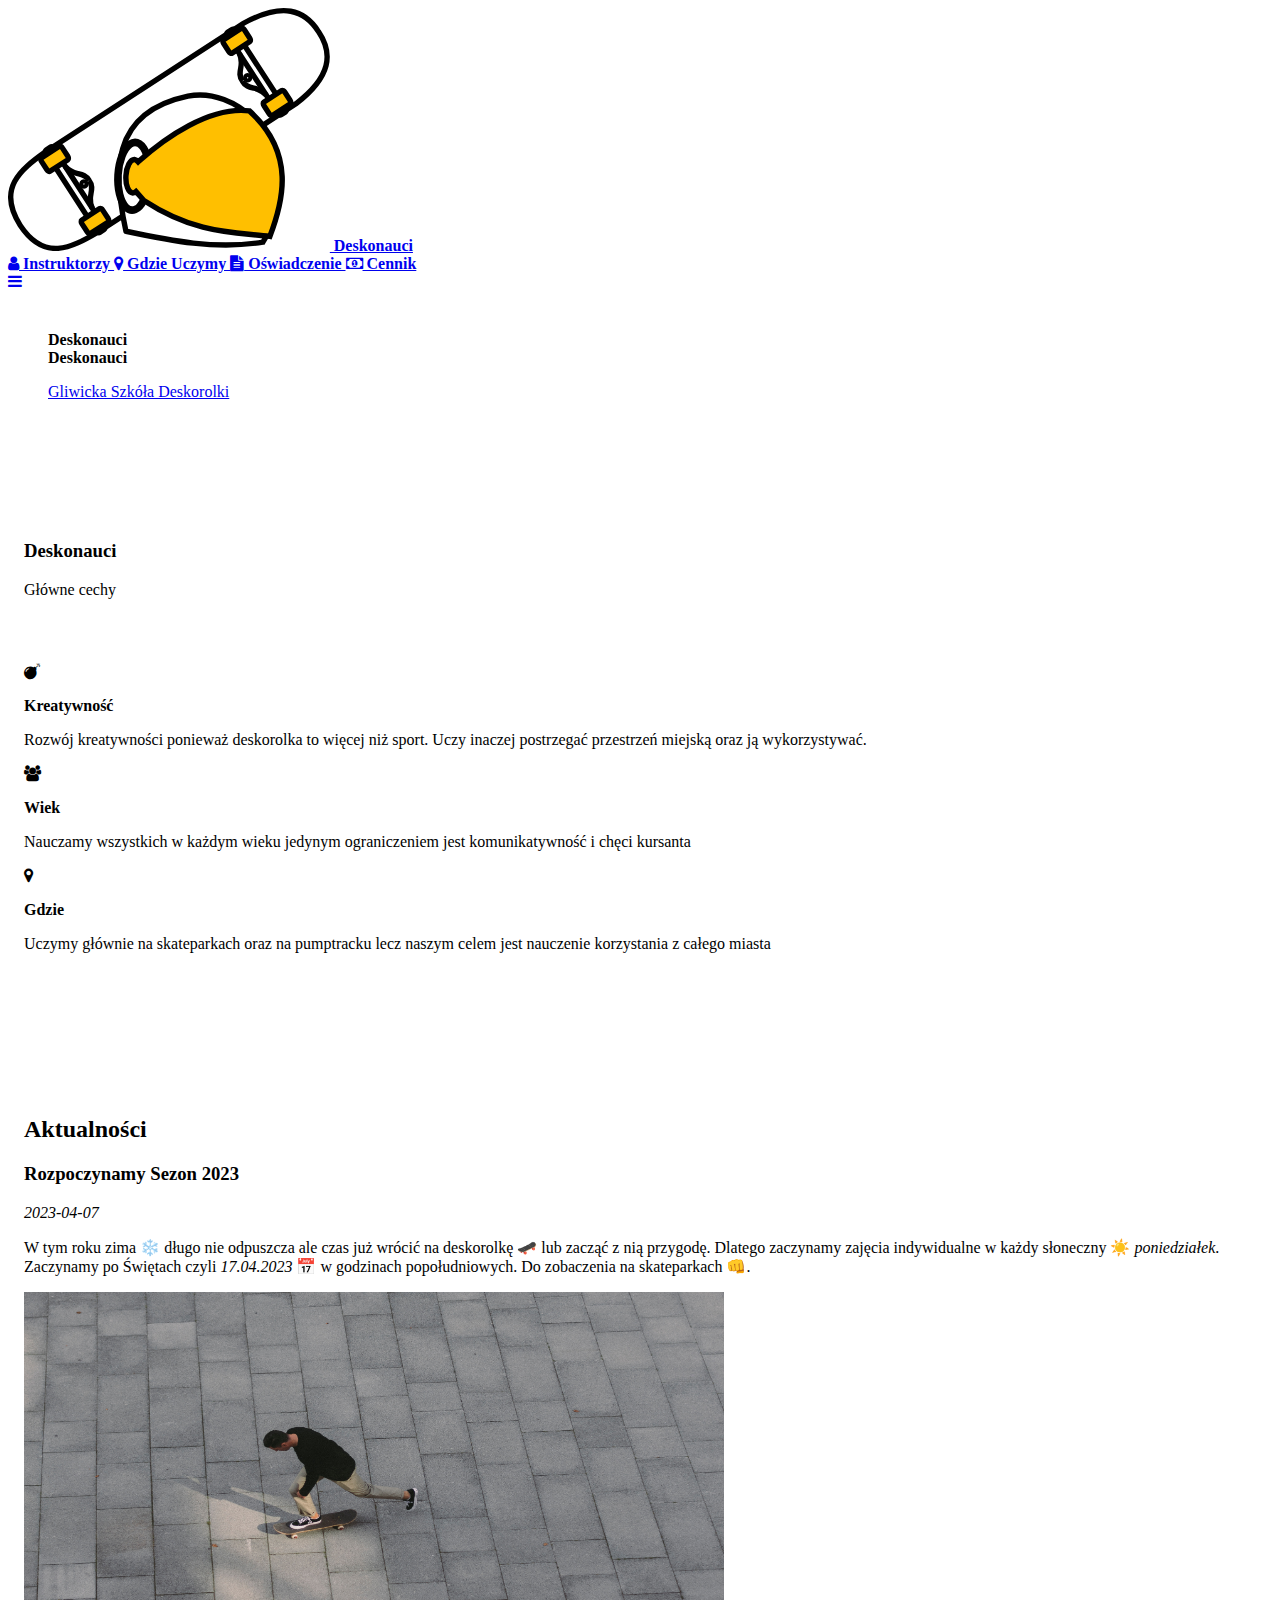
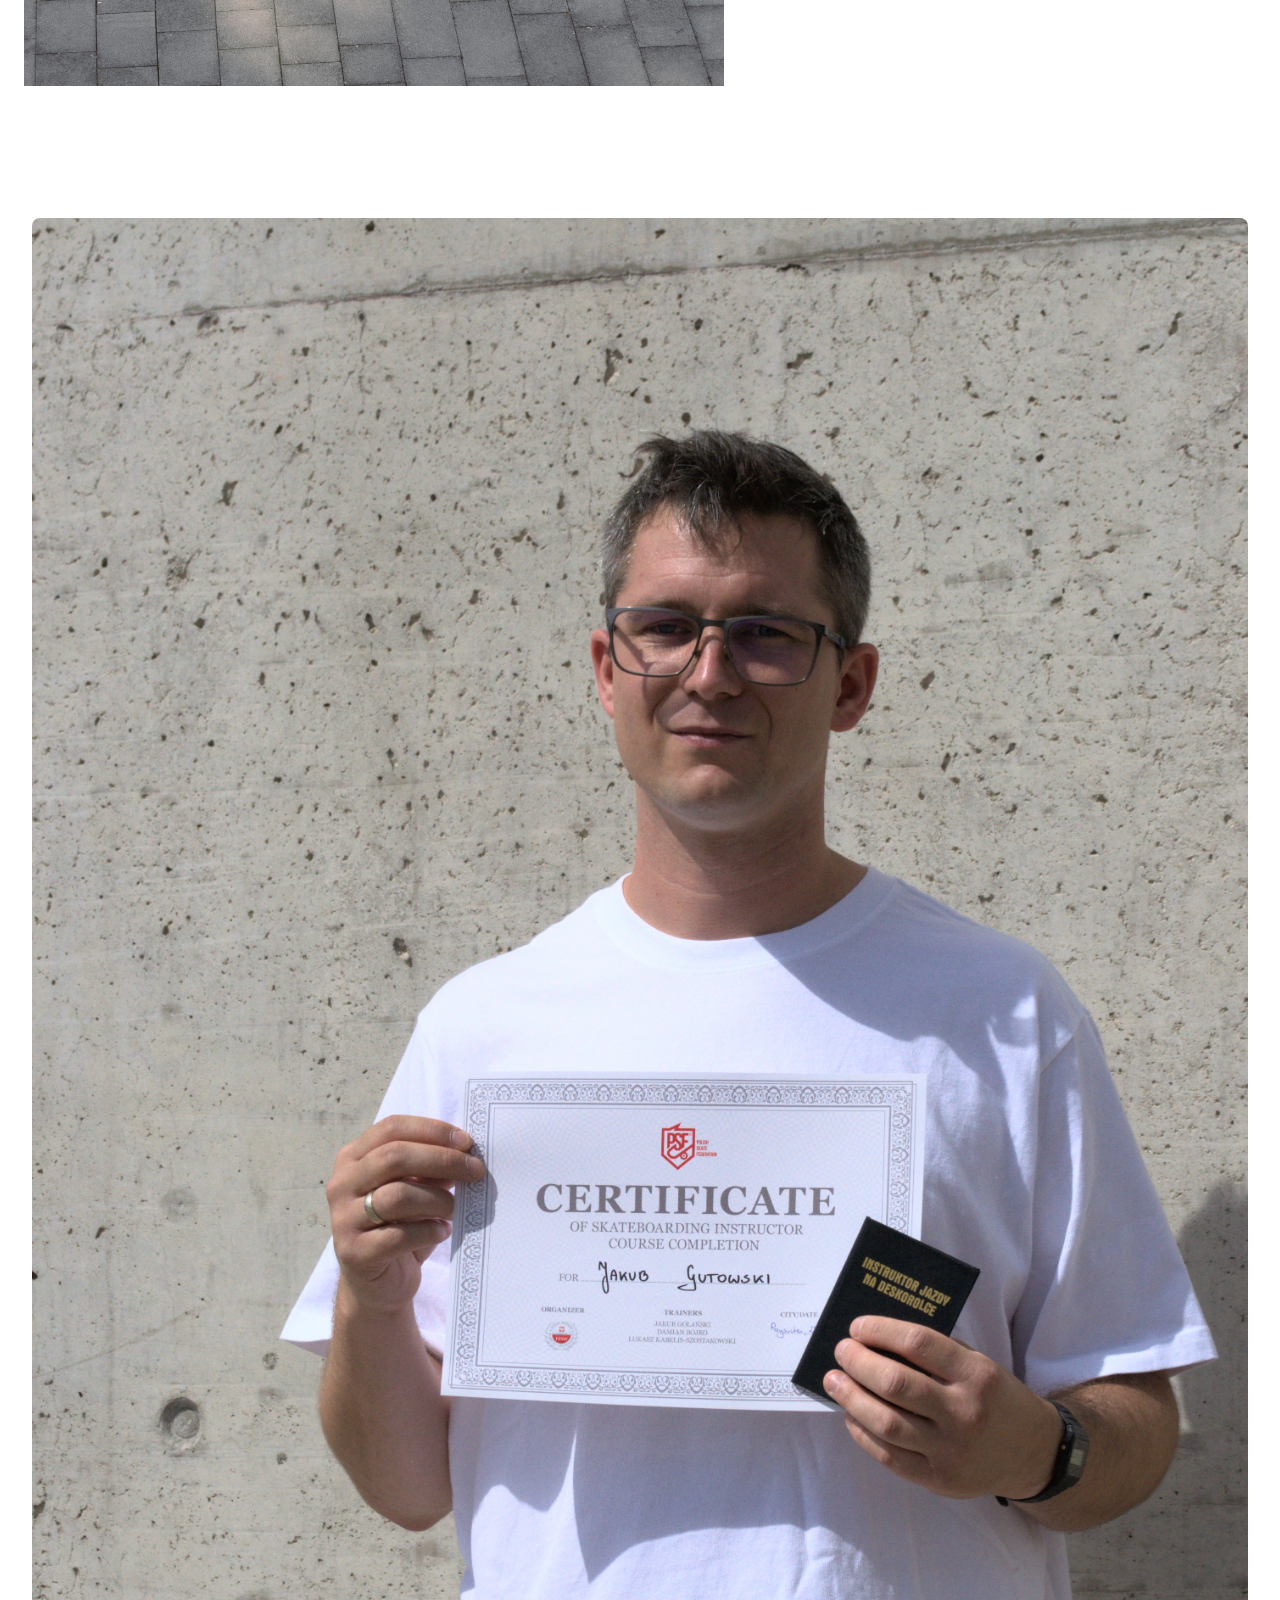
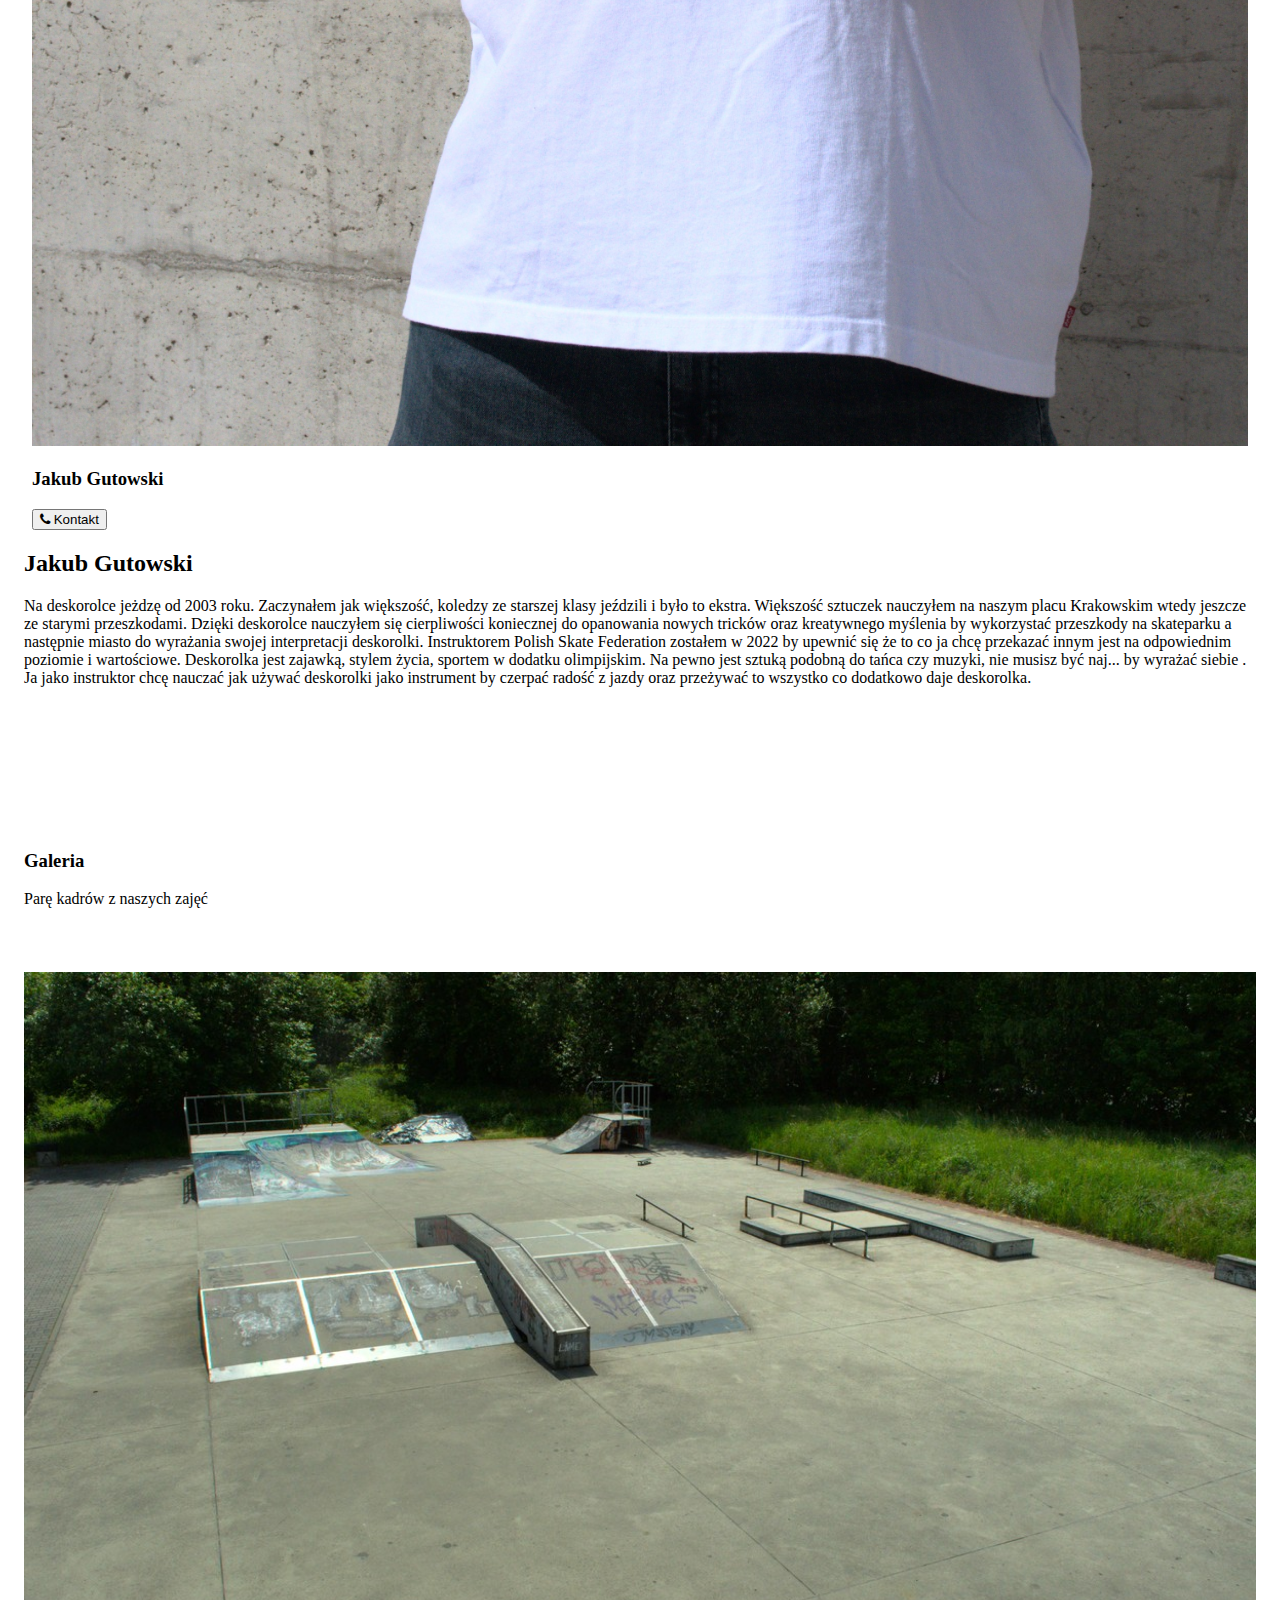
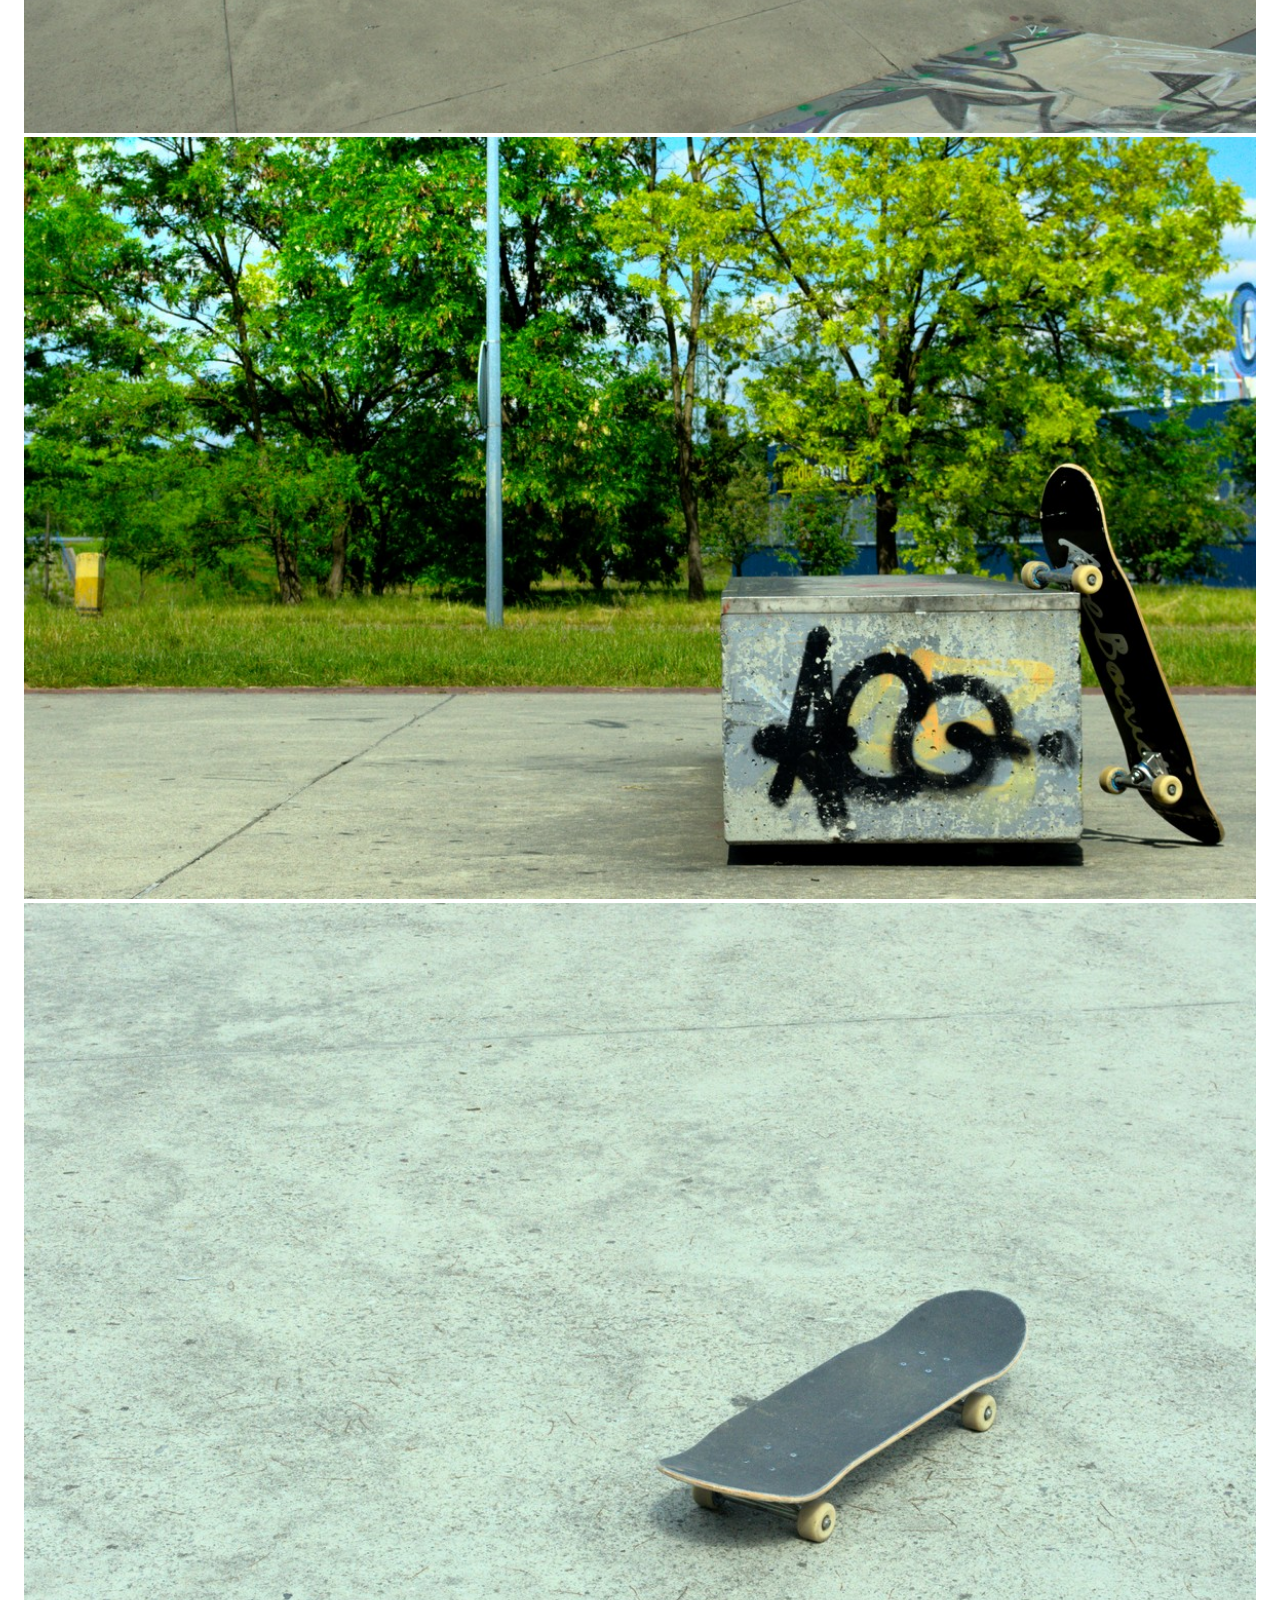
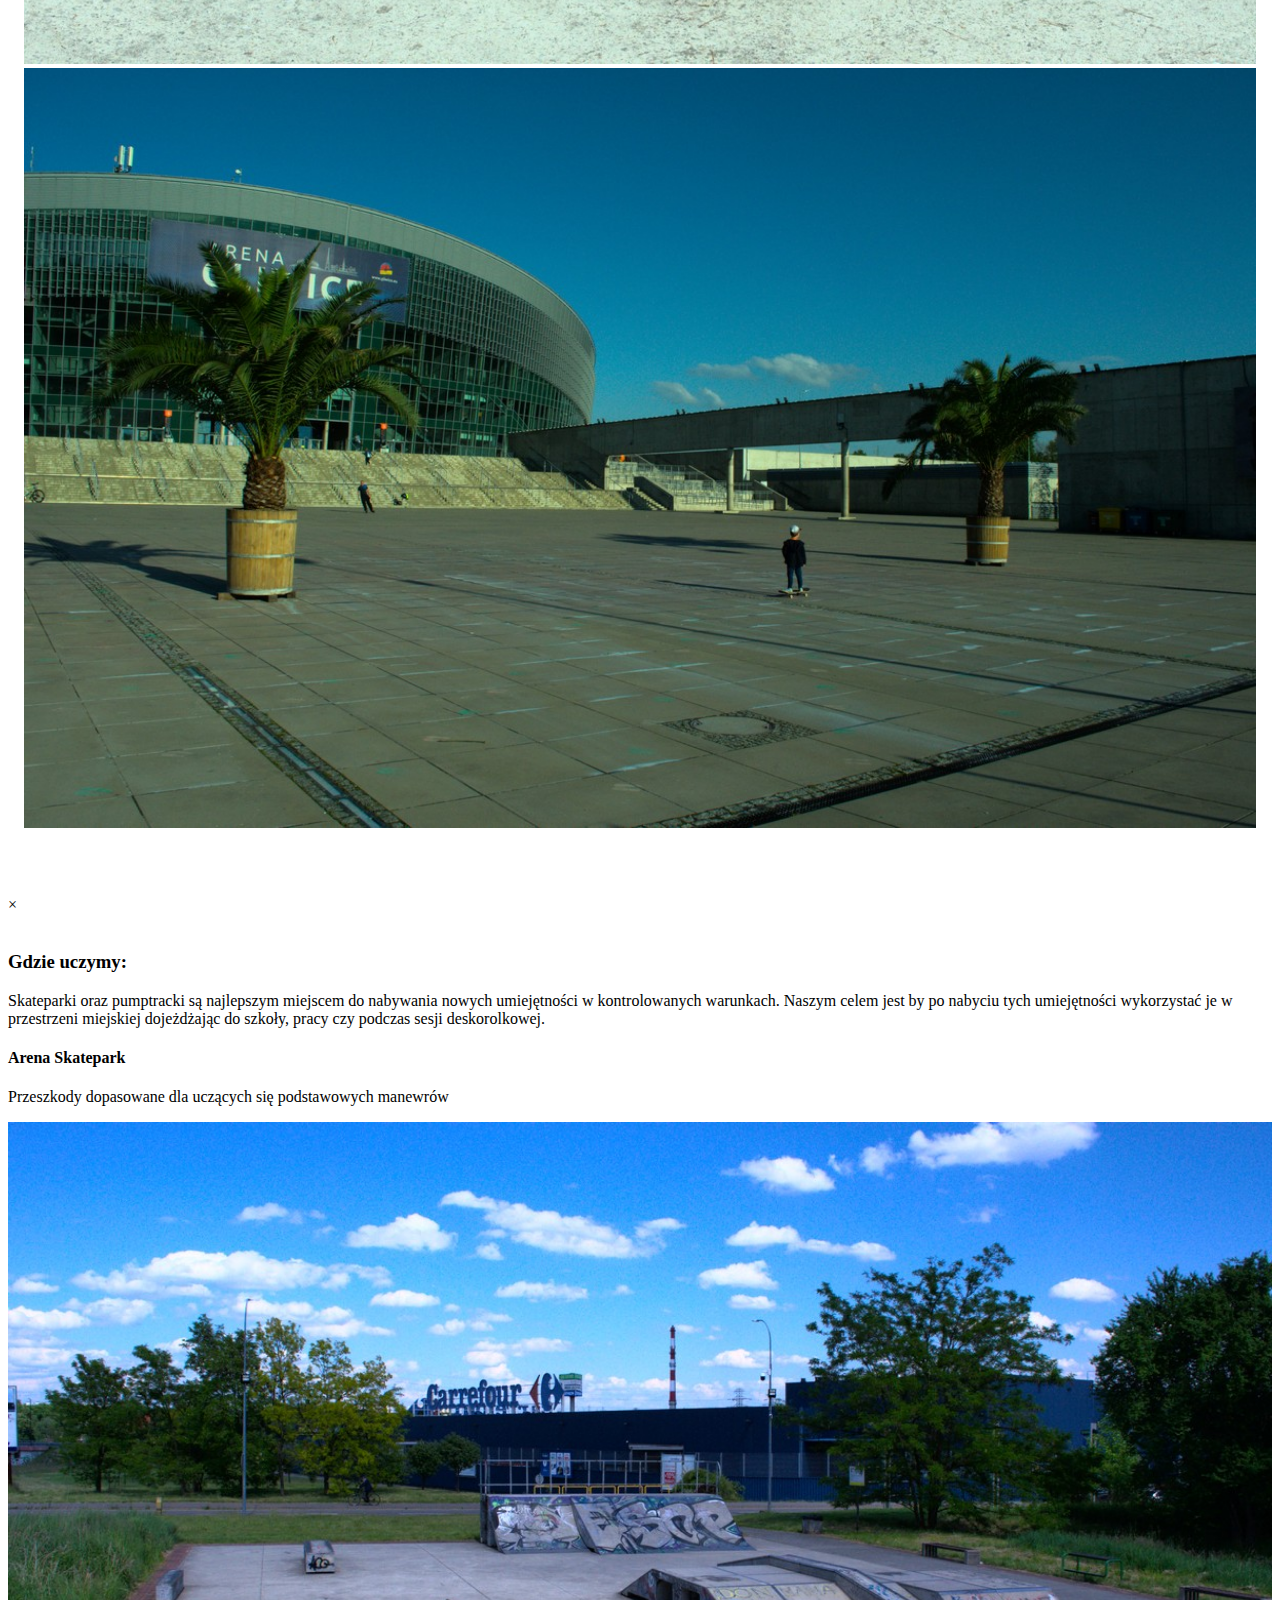
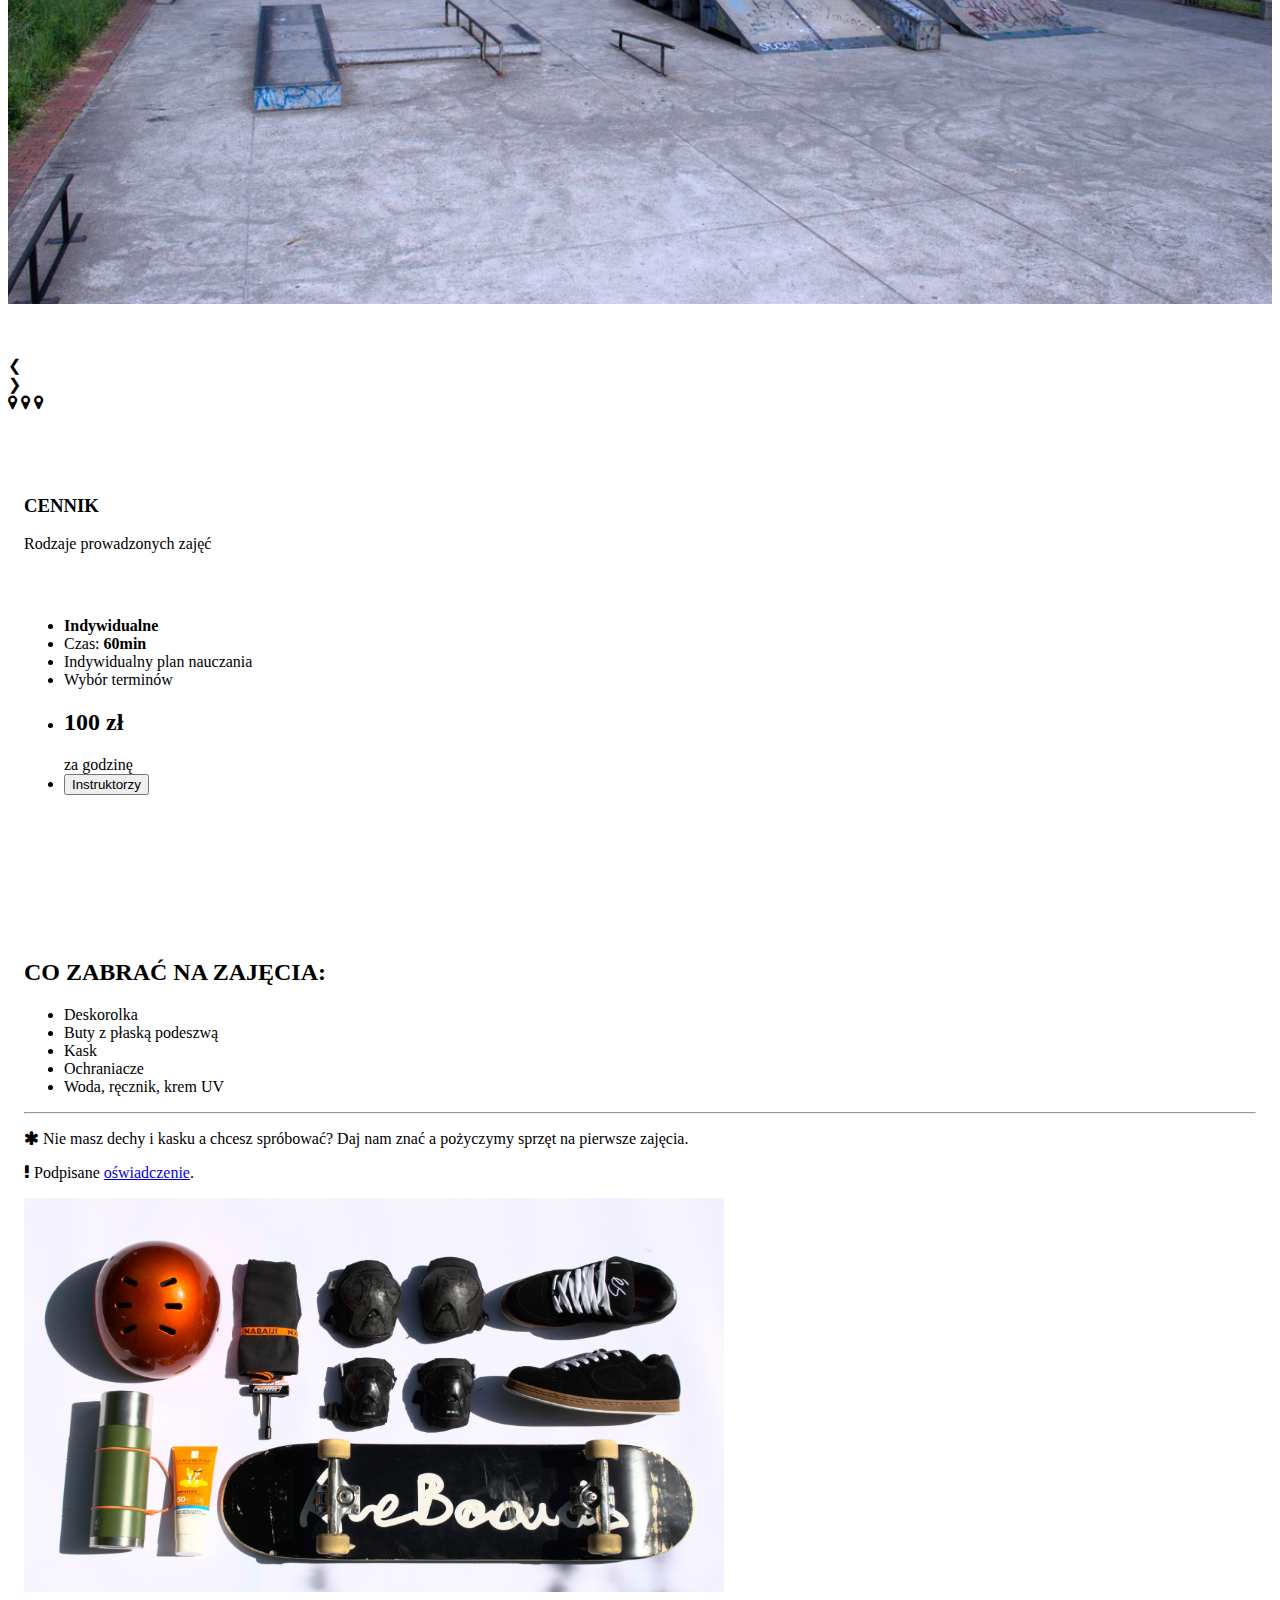
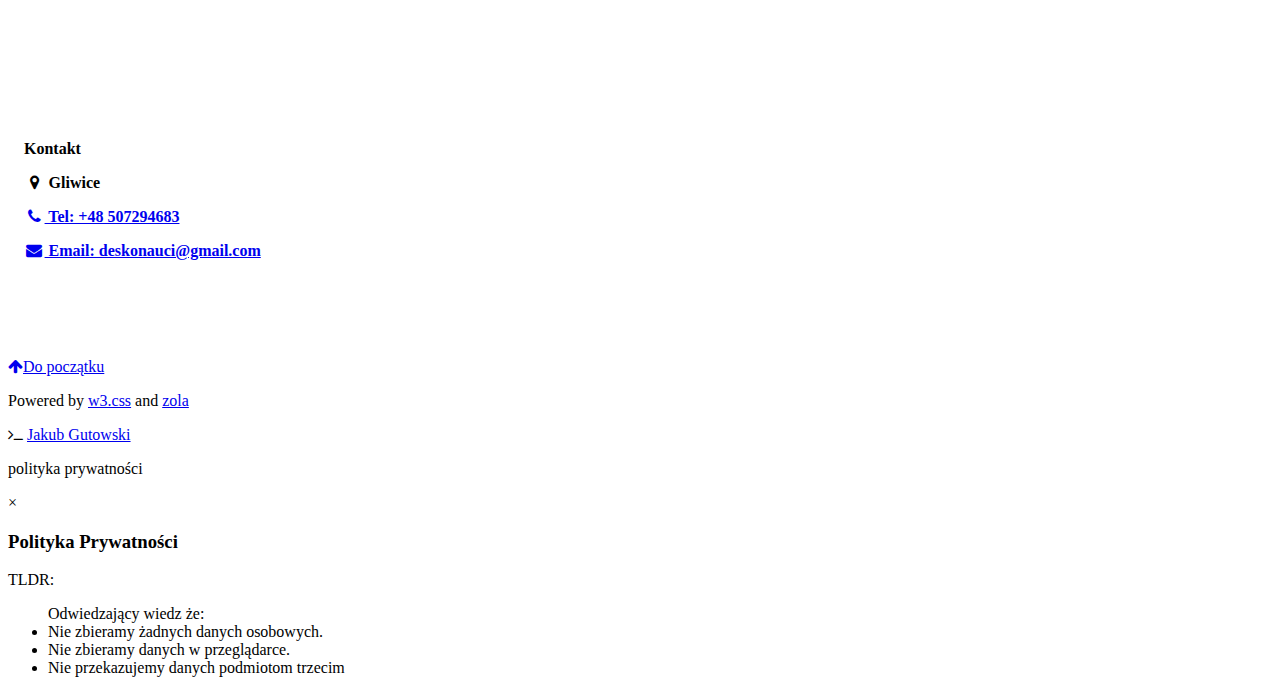
<file: index.html>
<!DOCTYPE html>
<html>
<head>
<title></title>
<meta charset="UTF-8">
<meta name="viewport" content="width=device-width, initial-scale=1">
<link rel="stylesheet" href="https://www.deskonauci.pl/main.css">
<link rel="stylesheet" href="https://cdnjs.cloudflare.com/ajax/libs/font-awesome/4.7.0/css/font-awesome.min.css">
</head>
<body>

<!-- Navbar (sit on top) -->
<div class="w3-top">
  <div class="w3-bar my-secondary-1 w3-card" id="myNavbar">
  <a href="#home" class="w3-bar-item w3-button w3-wide my-text-primary-2 my-hover-primary-2"  style="font-size: 1em; font-weight:900">
    
<svg
   xmlns:dc="http://purl.org/dc/elements/1.1/"
   xmlns:cc="http://creativecommons.org/ns#"
   xmlns:rdf="http://www.w3.org/1999/02/22-rdf-syntax-ns#"
   xmlns:svg="http://www.w3.org/2000/svg"
   xmlns="http://www.w3.org/2000/svg"
   xmlns:sodipodi="http://sodipodi.sourceforge.net/DTD/sodipodi-0.dtd"
   xmlns:inkscape="http://www.inkscape.org/namespaces/inkscape"
   id="svg937"
   version="1.1"
   viewBox="0 0 85.148977 64.322317"
   height="64.322319mm"
   width="85.148979mm"
   sodipodi:docname="bez_tla.svg"
   inkscape:version="0.92.5 (2060ec1f9f, 2020-04-08)">
  <sodipodi:namedview
     pagecolor="#ffffff"
     bordercolor="#666666"
     borderopacity="1"
     objecttolerance="10"
     gridtolerance="10"
     guidetolerance="10"
     inkscape:pageopacity="0"
     inkscape:pageshadow="2"
     inkscape:window-width="1366"
     inkscape:window-height="695"
     id="namedview886"
     showgrid="false"
     inkscape:zoom="0.89625776"
     inkscape:cx="99.599364"
     inkscape:cy="194.30593"
     inkscape:window-x="0"
     inkscape:window-y="0"
     inkscape:window-maximized="1"
     inkscape:current-layer="svg937"
     fit-margin-top="0"
     fit-margin-left="0"
     fit-margin-right="0"
     fit-margin-bottom="0" />
  <defs
     id="defs931" />
  <metadata
     id="metadata934">
    <rdf:RDF>
      <cc:Work
         rdf:about="">
        <dc:format>image/svg+xml</dc:format>
        <dc:type
           rdf:resource="http://purl.org/dc/dcmitype/StillImage" />
        <dc:title></dc:title>
      </cc:Work>
    </rdf:RDF>
  </metadata>
  <path
     style="fill:#ffffff;stroke:#000000;stroke-width:1.41524446;stroke-linecap:butt;stroke-linejoin:miter;stroke-miterlimit:4;stroke-dasharray:none;stroke-opacity:1"
     d="M 76.154793,25.362819 C 85.569719,18.15649 86.019762,12.027111 82.18594,6.3019438 78.521301,0.46702878 72.740961,-1.6210974 62.322222,4.0376978 L 9.945103,38.034081 C 3.2342564,42.802829 -2.9432492,47.777236 3.2321924,57.515385 9.606444,67.124588 16.66722,63.511874 23.757683,59.328391 Z"
     id="path934-5"
     inkscape:connector-curvature="0" />
  <circle
     style="fill:none;fill-opacity:1;stroke:#000000;stroke-width:1.41524446;stroke-miterlimit:4;stroke-dasharray:none;stroke-opacity:1"
     id="path982-3"
     cx="-43.16143"
     cy="-49.998901"
     transform="rotate(147.03049)"
     r="0.5295524" />
  <rect
     style="fill:none;fill-opacity:1;stroke:#000000;stroke-width:1.41524446;stroke-miterlimit:4;stroke-dasharray:none;stroke-opacity:1"
     id="rect984-3-5"
     width="2.307339"
     height="26.023712"
     x="-47.100407"
     y="37.000168"
     rx="0.45390385"
     transform="matrix(-0.8389603,0.54419263,0.54419263,0.8389603,0,0)" />
  <path
     id="path986-5-6"
     style="fill:none;stroke:#000000;stroke-width:1.41524446;stroke-linecap:butt;stroke-linejoin:miter;stroke-miterlimit:4;stroke-dasharray:none;stroke-opacity:1"
     d="m 61.236968,12.095558 c 0.577815,1.290316 0.581381,2.520781 0.344313,3.755202 -0.227116,1.182619 -0.478289,2.341682 0.453657,3.522103 m 6.319652,3.695669 c -0.668159,-0.746889 -1.426489,-1.218058 -2.247308,-1.531255 -0.337181,-0.128664 -0.684889,-0.230657 -1.041231,-0.314174 -1.172458,-0.274779 -2.333218,-0.51799 -3.031113,-1.850228"
     inkscape:connector-curvature="0" />
  <g
     id="g2681"
     transform="matrix(1.221184,0,0,1.221184,139.04439,-285.29581)">
    <g
       id="g2697">
      <circle
         transform="matrix(0.83896031,-0.54419262,-0.54419262,-0.83896031,0,0)"
         r="0.43363848"
         cy="-174.98087"
         cx="-229.60886"
         id="path982-6-2"
         style="fill:none;fill-opacity:1;stroke:#000000;stroke-width:1.15891171;stroke-miterlimit:4;stroke-dasharray:none;stroke-opacity:1" />
      <rect
         style="fill:none;fill-opacity:1;stroke:#000000;stroke-width:1.15891171;stroke-miterlimit:4;stroke-dasharray:none;stroke-opacity:1"
         id="rect984-3-1-9"
         width="1.8894278"
         height="21.31023"
         x="-232.83438"
         y="164.33649"
         rx="0.37169161"
         transform="rotate(-32.969508)" />
      <path
         id="path986-5-8-1"
         style="fill:none;stroke:#000000;stroke-width:1.15891171;stroke-linecap:butt;stroke-linejoin:miter;stroke-miterlimit:4;stroke-dasharray:none;stroke-opacity:1"
         d="m -101.43876,267.9968 c 0.7719,0.86284 1.69075,1.27631 2.69292,1.51117 0.96009,0.22501 1.91062,0.42418 2.48211,1.51512 m 0.65344,5.95922 c -0.33539,-0.74896 -0.43451,-1.47329 -0.39466,-2.19161 0.0164,-0.29506 0.0562,-0.58912 0.11271,-0.88344 0.18598,-0.96842 0.39166,-1.91755 -0.37149,-2.88417"
         inkscape:connector-curvature="0" />
    </g>
  </g>
  <g
     id="g1320-2"
     style="fill:#ffbf00;fill-opacity:1"
     transform="matrix(0.14152444,0,0,0.14152444,122.1376,133.67212)">
    <rect
       transform="rotate(147.03049)"
       ry="6"
       rx="3.207"
       y="963.19971"
       x="-138.54059"
       height="29.666916"
       width="46.504898"
       id="rect1024-70"
       style="fill:#ffbf00;fill-opacity:1;stroke:#000000;stroke-width:10;stroke-miterlimit:4;stroke-dasharray:none;stroke-opacity:1" />
    <rect
       transform="matrix(-0.83896028,0.54419265,0.54419265,0.83896028,0,0)"
       ry="6"
       rx="3.207"
       y="-854.15381"
       x="-138.54062"
       height="29.666916"
       width="46.504898"
       id="rect1024-1-93"
       style="fill:#ffbf00;fill-opacity:1;stroke:#000000;stroke-width:10;stroke-miterlimit:4;stroke-dasharray:none;stroke-opacity:1" />
    <rect
       transform="matrix(0.83896028,-0.54419265,-0.54419265,-0.83896028,0,0)"
       ry="6"
       rx="3.207"
       y="963.19977"
       x="-313.59897"
       height="29.666916"
       width="46.504898"
       id="rect1024-7-6"
       style="fill:#ffbf00;fill-opacity:1;stroke:#000000;stroke-width:10;stroke-miterlimit:4;stroke-dasharray:none;stroke-opacity:1" />
    <rect
       transform="rotate(-32.96951)"
       ry="6"
       rx="3.207"
       y="-854.15381"
       x="-313.59897"
       height="29.666916"
       width="46.504898"
       id="rect1024-1-9-0"
       style="fill:#ffbf00;fill-opacity:1;stroke:#000000;stroke-width:10;stroke-miterlimit:4;stroke-dasharray:none;stroke-opacity:1" />
  </g>
  <g
     id="g1227-6"
     transform="matrix(0.14353566,0,0,0.14353566,-12.38404,125.70439)">
    <path
       id="path861-2"
       d="m 303.7013,-464.22477 c -23.01949,-104.61211 -31.09271,-218.5183 114.20653,-248.96265 39.1353,-8.19998 92.82247,5.35156 135.01799,56.35741 40.02309,57.70489 34.80373,104.09654 28.35725,156.82751 -2.47762,20.26643 -25.09816,55.87385 -25.09816,55.87385 -88.05194,14.0519 -170.33099,-2.685 -252.48361,-20.09612"
       style="fill:#ffffff;stroke:#000000;stroke-width:9.97369671;stroke-linecap:round;stroke-linejoin:miter;stroke-miterlimit:4;stroke-dasharray:none;stroke-opacity:1"
       inkscape:connector-curvature="0" />
  </g>
  <path
     style="fill:#ffffff;fill-opacity:1;stroke:#000000;stroke-width:2.00421357;stroke-miterlimit:4;stroke-dasharray:none;stroke-opacity:1"
     id="path867-6-6"
     d="m 35.926295,50.821261 a 4.1411859,8.9811687 3.0818555 0 1 -4.690215,1.920945 4.1411859,8.9811687 3.0818555 0 1 -2.118845,-8.617148 4.1411859,8.9811687 3.0818555 0 1 3.168112,-8.111202 4.1411859,8.9811687 3.0818555 0 1 4.394704,2.790346"
     inkscape:connector-curvature="0" />
  <path
     style="fill:#ffbf00;fill-opacity:1;stroke:#000000;stroke-width:1.4353565;stroke-linecap:round;stroke-miterlimit:4;stroke-dasharray:none;stroke-opacity:1;paint-order:normal"
     d="m 61.666068,27.0858 c -8.783659,0.0098 -18.965037,6.18029 -27.222207,13.613905 -0.272043,-0.297456 -0.621045,-0.58585 -0.962903,-0.611959 -1.128643,-0.06069 -2.150395,1.874419 -2.282112,4.322148 -0.131717,2.447485 0.676279,4.480793 1.8048,4.541718 0.296894,0.01429 0.597611,-0.11186 0.881231,-0.369591 0.679588,0.7808 1.373575,1.559757 2.061053,2.337431 14.027008,9.183964 24.761936,8.368628 33.331973,9.523465 3.553645,-9.314654 6.928546,-22.032309 -5.410822,-33.223666 -0.722282,-0.09073 -1.456641,-0.134245 -2.201026,-0.133464 z"
     id="path867-1"
     inkscape:connector-curvature="0" />
  <circle
     style="fill:none;fill-opacity:1;stroke:none;stroke-width:1.17297292;stroke-linecap:round;stroke-miterlimit:4;stroke-dasharray:none;stroke-opacity:1;paint-order:normal"
     id="path1270-4-8"
     cx="-50.864338"
     cy="-16.116638"
     transform="rotate(-160.51333)"
     r="43.271538" />
</svg>

    Deskonauci</a>
    
    <!-- Right-sided navbar links -->
    <div class="w3-right w3-hide-small w3-display-bottom ">
      
      <a href=#team class="w3-bar-item w3-button w3-display-bottom my-text-primary-2 my-hover-primary-2" style="height: auto;font-weight:600"><i class="fa fa-user"></i> Instruktorzy  </a>
      
      <a href=#where class="w3-bar-item w3-button w3-display-bottom my-text-primary-2 my-hover-primary-2" style="height: auto;font-weight:600"><i class="fa fa-map-marker"></i> Gdzie Uczymy  </a>
      
      <a href=files&#x2F;Oswiadczenie-szkolka-deskorolkowa.pdf class="w3-bar-item w3-button w3-display-bottom my-text-primary-2 my-hover-primary-2" style="height: auto;font-weight:600"><i class="fa fa-file-text"></i> Oświadczenie  </a>
      
      <a href=#pricing class="w3-bar-item w3-button w3-display-bottom my-text-primary-2 my-hover-primary-2" style="height: auto;font-weight:600"><i class="fa fa-money"></i> Cennik  </a>
      
    </div>
    
    <!-- Hide right-floated links on small screens and replace them with a menu icon -->

    <a href="javascript:void(0)" class="w3-bar-item w3-button w3-right my-text-primary-2 w3-hide-large w3-hide-medium" onclick="w3_open()">
      <i class="fa fa-bars"></i>
    </a>
  </div>
</div>


<!-- Sidebar on small screens when clicking the menu icon -->
<nav class="w3-sidebar w3-bar-block my-pirmary-2 w3-card w3-animate-left w3-hide-medium w3-hide-large" style="display:none" id="mySidebar">
  <a href="javascript:void(0)" onclick="w3_close()" class="w3-bar-item w3-button w3-large w3-padding-16">Zwiń ×</a>
  
  <a href=#team onclick="w3_close()" class="w3-bar-item w3-button">Instruktorzy</a>
  
  <a href=#where onclick="w3_close()" class="w3-bar-item w3-button">Gdzie Uczymy</a>
  
  <a href=files&#x2F;Oswiadczenie-szkolka-deskorolkowa.pdf onclick="w3_close()" class="w3-bar-item w3-button">Oświadczenie</a>
  
  <a href=#pricing onclick="w3_close()" class="w3-bar-item w3-button">Cennik</a>
  
</nav>


<!-- Header with full-height image -->
<header class="bgimg-1 w3-display-container" id="home">
  <div class="w3-display-bottomleft w3-text-white w3-left-align" style="padding:40px">
    
    <span class="w3-jumbo w3-hide-small my-secondary-1 my-text-primary-2 w3-padding-large"><strong>Deskonauci</strong></span><br>
    <span class="w3-xxlarge my-secondary-1 my-text-primary-2 w3-hide-large w3-hide-medium"><strong>Deskonauci</strong></span><br>
    <p><a href="#about" class="w3-button my-white w3-padding-large w3-large w3-margin-top w3-opacity-min w3-hover-opacity-off">Gliwicka Szkóła Deskorolki</a></p>
  </div>
</header>



<div class="w3-container" style="padding:64px 16px" id="about">
  <h3 class="w3-center">Deskonauci</h3>
  <p class="w3-center w3-large">Główne cechy</p>
  <div class="w3-row-padding w3-center" style="margin-top:64px">
    <i class="w3-text-black"></i>
    
    <div class="w3-third">
      <i class="fa fa-bomb w3-margin-bottom w3-jumbo w3-center my-text-primary-1"></i>
      <p class="w3-large my-text-secondary-1"><strong>Kreatywność</strong></p>
      <p>Rozwój kreatywności ponieważ deskorolka to więcej niż sport. Uczy inaczej postrzegać przestrzeń miejską oraz ją wykorzystywać.</p>
    </div>
    
    <div class="w3-third">
      <i class="fa fa-users w3-margin-bottom w3-jumbo w3-center my-text-primary-1"></i>
      <p class="w3-large my-text-secondary-1"><strong>Wiek</strong></p>
      <p>Nauczamy wszystkich w każdym wieku jedynym ograniczeniem jest komunikatywność i chęci kursanta</p>
    </div>
    
    <div class="w3-third">
      <i class="fa fa-map-marker w3-margin-bottom w3-jumbo w3-center my-text-primary-1"></i>
      <p class="w3-large my-text-secondary-1"><strong>Gdzie</strong></p>
      <p>Uczymy głównie na skateparkach oraz na pumptracku lecz naszym celem jest nauczenie korzystania z całego miasta</p>
    </div>
    
  </div>
</div>


<!-- News Section -->
<div class="w3-container my-light-grey" style="padding:64px 16px">
  <div class="w3-row-padding">
    <div class="w3-col m6">
      
      <h2>Aktualności</h2>
      <div class="w3-padding">
        <h3 ><strong>Rozpoczynamy Sezon 2023</strong></h3>
        <i>2023-04-07</i>
        <p><p>W tym roku zima ❄️ długo nie odpuszcza ale czas już wrócić na deskorolkę 🛹 lub zacząć z nią przygodę. Dlatego zaczynamy zajęcia indywidualne w każdy słoneczny ☀️ <em>poniedziałek</em>. Zaczynamy po Świętach czyli <em>17.04.2023</em> 📅 w godzinach popołudniowych. Do zobaczenia na skateparkach 👊. </p>
</p>
      </div>
    </div>
    <div class="w3-col m6">
      <img class="w3-image" src="images/raoul-croes.jpg" alt="Buildings" width="700" height="394">
    </div>
  </div>
</div>

<!-- Team Section -->
<div class="w3-container my-white" style="padding:64px 16px" id="team">
  <div class="w3-row-padding">
    
    <div class="w3-col m3">
      <div class="w3-card w3-round-large w3-marigin" style="margin-right: 0.5em; margin-left: 0.5em;">
        <img src="images/gutek.jpg" alt="Jakub Gutowski" style="width:100%; border-top-left-radius: 8px;
        border-top-right-radius: 8px;">
        <div class="w3-container">
          <h3>Jakub Gutowski</h3>
          
          
          <p><button class="w3-button my-light-grey w3-block" id="Jakub Gutowski" onclick="phoneNumber('Jakub Gutowski', '+48 507 294 683')"><a><i class="fa fa-phone"></i><span> Kontakt</span></a></button></p>
        </div>
      </div>
    </div>
    <div class="w3-col m9">
      <h2 class="my-text-primary-1" style="font-weight: 900;">Jakub Gutowski</h2>
      <div class="w3-padding">
        <p>Na deskorolce jeżdzę od 2003 roku. Zaczynałem jak większość, koledzy ze starszej klasy jeździli i było to ekstra. Większość sztuczek nauczyłem na naszym placu Krakowskim wtedy jeszcze ze starymi przeszkodami. Dzięki deskorolce nauczyłem się cierpliwości koniecznej do opanowania nowych tricków oraz kreatywnego myślenia by wykorzystać przeszkody na skateparku a następnie miasto do wyrażania swojej interpretacji deskorolki. Instruktorem Polish Skate Federation zostałem w 2022 by upewnić się że to co ja chcę przekazać innym jest na odpowiednim poziomie i wartościowe. Deskorolka jest zajawką, stylem życia, sportem w dodatku olimpijskim. Na pewno jest sztuką podobną do tańca czy muzyki, nie musisz być naj... by wyrażać siebie . Ja jako instruktor chcę nauczać jak używać deskorolki jako instrument by czerpać radość z jazdy oraz przeżywać to wszystko co dodatkowo daje deskorolka.</p>
      </div>
    </div>
    
  </div>
</div>

<!-- Work Gallery Section -->
<div class="w3-container my-grey" style="padding:64px 16px" id="gallery">
  <h3 class="w3-center">Galeria</h3>
  <p class="w3-center w3-large">Parę kadrów z naszych zajęć</p>
  <div class="w3-row-padding" style="margin-top:64px">
    
    <div class="w3-col l3 m6">
      <img src="images/DSC0961.jpg" style="width:100%" onclick="onClick(this)" class="w3-hover-opacity" alt="photo1">
    </div>
    
    <div class="w3-col l3 m6">
      <img src="images/DSC0950.jpg" style="width:100%" onclick="onClick(this)" class="w3-hover-opacity" alt="photo2">
    </div>
    
    <div class="w3-col l3 m6">
      <img src="images/DSC0952.jpg" style="width:100%" onclick="onClick(this)" class="w3-hover-opacity" alt="photo3">
    </div>
    
    <div class="w3-col l3 m6">
      <img src="images/DSC0954.jpg" style="width:100%" onclick="onClick(this)" class="w3-hover-opacity" alt="photo4">
    </div>
    
  </div>
</div>
<!-- Modal for full size images on click-->
<div id="modal01" class="w3-modal w3-black" onclick="this.style.display='none'">
  <span class="w3-button w3-xxlarge w3-black w3-padding-large w3-display-topright" title="Close Modal Image">×</span>
  <div class="w3-modal-content w3-animate-zoom w3-center w3-transparent w3-padding-64">
    <img id="img01" class="w3-image">
    <p id="caption" class="w3-opacity w3-large"></p>
  </div>
</div>

<!-- Skills Section -->


<div class="w3-content w3-display-container" style="max-width:100%" id="where">
  
  <div class="w3-container w3-light-gray w3-padding-64 places">
    <div class="w3-row-padding">
      <div class="w3-col m6">
        <h3>Gdzie uczymy:</h3>
        <p class="w3-padding">Skateparki oraz pumptracki są najlepszym miejscem do nabywania nowych umiejętności w 
          kontrolowanych warunkach. Naszym celem jest by po nabyciu tych umiejętności wykorzystać je w 
          przestrzeni miejskiej dojeżdżając do szkoły, pracy czy podczas sesji deskorolkowej.</p>
        <h4 class="my-text-secondary-1"><strong>Arena Skatepark</strong></h4>
        <p>Przeszkody dopasowane dla uczących się podstawowych manewrów</p>
      </div>
      <div class="w3-col m6">
        <img src="images/DSC0938.jpg" style="width:100%"> 
      </div>
    </div>
  </div>

  <div class="w3-container w3-light-gray w3-padding-64 places">
    <div class="w3-row-padding">
      <div class="w3-col m6">
        <h3>Gdzie uczymy:</h3>
        <p class="w3-padding">Skateparki oraz pumptracki są najlepszym miejscem do nabywania nowych umiejętności w 
          kontrolowanych warunkach. Naszym celem jest by po nabyciu tych umiejętności wykorzystać je w 
          przestrzeni miejskiej dojeżdżając do szkoły, pracy czy podczas sesji deskorolkowej.</p>
        <h4 class="my-text-secondary-1"><strong>Plac Krakowski</strong></h4>
        <p>Park dla średnio-zaawansowanych z dużymi przeszkodami</p>
      </div>
      <div class="w3-col m6">
        <img src="images/IMG_7503.JPG" style="width:100%"> 
      </div>
    </div>
  </div>

  <div class="w3-container w3-light-gray w3-padding-64 places">
    <div class="w3-row-padding">
      <div class="w3-col m6">
        <h3>Gdzie uczymy:</h3>
        <p class="w3-padding">Skateparki oraz pumptracki są najlepszym miejscem do nabywania nowych umiejętności w 
          kontrolowanych warunkach. Naszym celem jest by po nabyciu tych umiejętności wykorzystać je w 
          przestrzeni miejskiej dojeżdżając do szkoły, pracy czy podczas sesji deskorolkowej.</p>
        <h4 class="my-text-secondary-1"><strong>Hala Arena</strong></h4>
        <p>Doskonałe miejsce do rozpoczęcia przygody z deskorolką</p>
      </div>
      <div class="w3-col m6">
        <img src="images/DSC0954.jpg" style="width:100%"> 
      </div>
    </div>
  </div>

  <div class="w3-center w3-container w3-section w3-large w3-text-grey w3-display-bottommiddle" style="width:100%; margin-top:3em">
    <div class="w3-left my-hover-text-primary-1" onclick="plusDivs(-1)">&#10094;</div>
    <div class="w3-right my-hover-text-primary-1" onclick="plusDivs(1)">&#10095;</div>
    
    <i class="fa fa-map-marker w3-large demo w3-transparent my-hover-text-primary-1 w3-padding" onclick="currentDiv(1)"></i>
    
    <i class="fa fa-map-marker w3-large demo w3-transparent my-hover-text-primary-1 w3-padding" onclick="currentDiv(2)"></i>
    
    <i class="fa fa-map-marker w3-large demo w3-transparent my-hover-text-primary-1 w3-padding" onclick="currentDiv(3)"></i>
    
  </div>

</div>


<script>
  var slideIndex = 1;
  showDivs(slideIndex);
  
  function plusDivs(n) {
    showDivs(slideIndex += n);
  }
  
  function currentDiv(n) {
    showDivs(slideIndex = n);
  }
  
  function showDivs(n) {
    var i;
    var x = document.getElementsByClassName("places");
    var dots = document.getElementsByClassName("demo");
    if (n > x.length) {slideIndex = 1}
    if (n < 1) {slideIndex = x.length}
    for (i = 0; i < x.length; i++) {
      x[i].style.display = "none";  
    }
    for (i = 0; i < dots.length; i++) {
      dots[i].className = dots[i].className.replace(" my-text-secondary-1", "");
    }
    x[slideIndex-1].style.display = "block";  
    dots[slideIndex-1].className += " my-text-secondary-1";
  }
  </script>
  
<!-- Pricing Section -->
<div class="w3-container w3-center my-grey" style="padding:64px 16px" id="pricing">
  <h3>CENNIK</h3>
  <p class="w3-large">Rodzaje prowadzonych zajęć</p>
  <div class="w3-row-padding" style="margin-top:64px">
    <div class="w3-auto" style="max-width: 600px;">
      <ul class="w3-ul my-white w3-hover-shadow">
        <li class="my-secondary-1 my-text-primary-1 w3-xxlarge w3-padding-48" style="font-weight: 800;">Indywidualne</li>
        <li class="w3-padding-16">Czas: <b>60min</b></li>
        <li class="w3-padding-16">Indywidualny plan nauczania</li>
        <li class="w3-padding-16">Wybór terminów</li>
        <li class="w3-padding-16">
          <h2 class="w3-wide"><strong>100 zł</strong></h2>
          <span class="w3-opacity">za godzinę</span>
        </li>
        <li class="my-light-grey w3-padding-24">
          <a href="#team"><button class="w3-button w3-black w3-padding-large">Instruktorzy</button></a>
        </li>
      </ul>
    </div>
  </div>
</div>

<!-- Contact Section -->
<div class="w3-container w3-center w3-whtie" style="padding:64px 16px">
  <div class="w3-row-padding">
    <div class="w3-col m6">
      
      <h2>CO ZABRAĆ NA ZAJĘCIA:</h2>
      <div class="w3-padding">
        <ul class="w3-ul w3-large w3-left-align">
        
          <li class="my-hover-primary-2">Deskorolka</li>
        
          <li class="my-hover-primary-2">Buty z płaską podeszwą</li>
        
          <li class="my-hover-primary-2">Kask</li>
        
          <li class="my-hover-primary-2">Ochraniacze</li>
        
          <li class="my-hover-primary-2">Woda, ręcznik, krem UV</li>
        
        </ul>
        <hr>
        <p class=" w3-left-align w3-padding-left"><i class="fa fa-asterisk my-text-secondary-1"></i> Nie masz dechy i kasku a chcesz spróbować? Daj nam znać a pożyczymy sprzęt na pierwsze zajęcia.</p>
        <p class=" w3-left-align w3-padding-left"><i class="fa fa-exclamation my-text-secondary-1 w3-large"></i> Podpisane <a class="my-hover-text-primary-2" href="files/Oswiadczenie-szkolka-deskorolkowa.pdf">oświadczenie</a>.</p>  
      </div>
    </div>
    <div class="w3-col m6">
      <img class="w3-image" src="images/bringwith.jpg" alt="Buildings" width="700" height="394">
    </div>
  </div>
</div>
<div class ="w3-container w3-left-align w3 my-light-grey" style="padding:64px 16px" id="contact">
  <p class="w3-xxlarge my-text-secondary-1"><strong>Kontakt</strong></p>
    <div style="margin-top:48px w3-left">
      <p><i class="fa fa-map-marker my-text-primary-1 fa-fw w3-xxlarge w3-margin-right"></i><strong> Gliwice</strong></p>
      <p><a href="tel:+48507294683"><i class="fa fa-phone my-text-primary-1 fa-fw w3-xxlarge w3-margin-right"></i><strong> Tel: +48 507294683</strong></a></p>
      <p><a href="mailto:deskonauci@gmail.com"><i class="fa fa-envelope my-text-primary-1 fa-fw w3-xxlarge w3-margin-right"> </i><strong> Email: deskonauci@gmail.com</strong></a></p>
      <br>
    </div>
  </div>

<!-- Footer -->
<footer class="w3-center my-secondary-1 w3-padding-64 bg_zglogo">
  <a href="#home" class="w3-button my-light-grey"><i class="fa fa-arrow-up w3-margin-right"></i>Do początku</a>
  <p>Powered by 
    <a href="https://www.w3schools.com/w3css/default.asp" title="W3.CSS" target="_blank" class="w3-hover-text-red">w3.css</a> and 
    <a href="https://www.getzola.org" title="zola" target="_blank" class="w3-hover-text-red">zola</a>
  </p>
  <p><i class="fa fa-terminal"></i> <a href="https://jakubgutowski.gitlab.io/site/" title="Jakub Gutowski" target="_blank" class="w3-hover-text-red">Jakub Gutowski</a></p>
  <p><a onclick="onClickPP(this)" title="polityka prywatności" target="_blank" class="w3-small w3-text-grey w3-opacity w3-hover-text-red">polityka prywatności</a></p>

</footer>

<div id="modal_pp" class="w3-modal w3-black " onclick="this.style.display='none'">
  <span class="w3-button w3-xxlarge w3-black w3-padding-large w3-display-topright" title="Close Modal Image">×</span>
  <div class="w3-modal-content w3-animate-zoom w3-center w3-transparent w3-padding-64 ">
    <h3 class="w3-xxlarge w3-left-align">Polityka Prywatności</h3>
    <p class="w3-left-align w3-large">TLDR:</p>
    <ul class="w3-left-align">
      Odwiedzający wiedz że:
      <li>Nie zbieramy żadnych danych osobowych.</li>
      <li>Nie zbieramy danych w przeglądarce.</li>
      <li>Nie przekazujemy danych podmiotom trzecim</li>
    </li>
    </ul>
  </div>
</div>

<script>
// Modal Image Gallery
function onClick(element) {
  document.getElementById("img01").src = element.src;
  document.getElementById("modal01").style.display = "block";
  var captionText = document.getElementById("caption");
  captionText.innerHTML = element.alt;
}

function phoneNumber(elementId, number) {
  var element = document.getElementById(elementId)
  element.getElementsByTagName('a')[0].href = 'tel: ' + number
  element.getElementsByTagName("span")[0].innerText = ' ' + number
}  

function onClickPP(element) {
  document.getElementById("modal_pp").style.display = "block";
}
// Toggle between showing and hiding the sidebar when clicking the menu icon
var mySidebar = document.getElementById("mySidebar");

function w3_open() {
  if (mySidebar.style.display === 'block') {
    mySidebar.style.display = 'none';
  } else {
    mySidebar.style.display = 'block';
  }
}

// Close the sidebar with the close button
function w3_close() {
    mySidebar.style.display = "none";
}
</script>

</body>
</html>
</file>
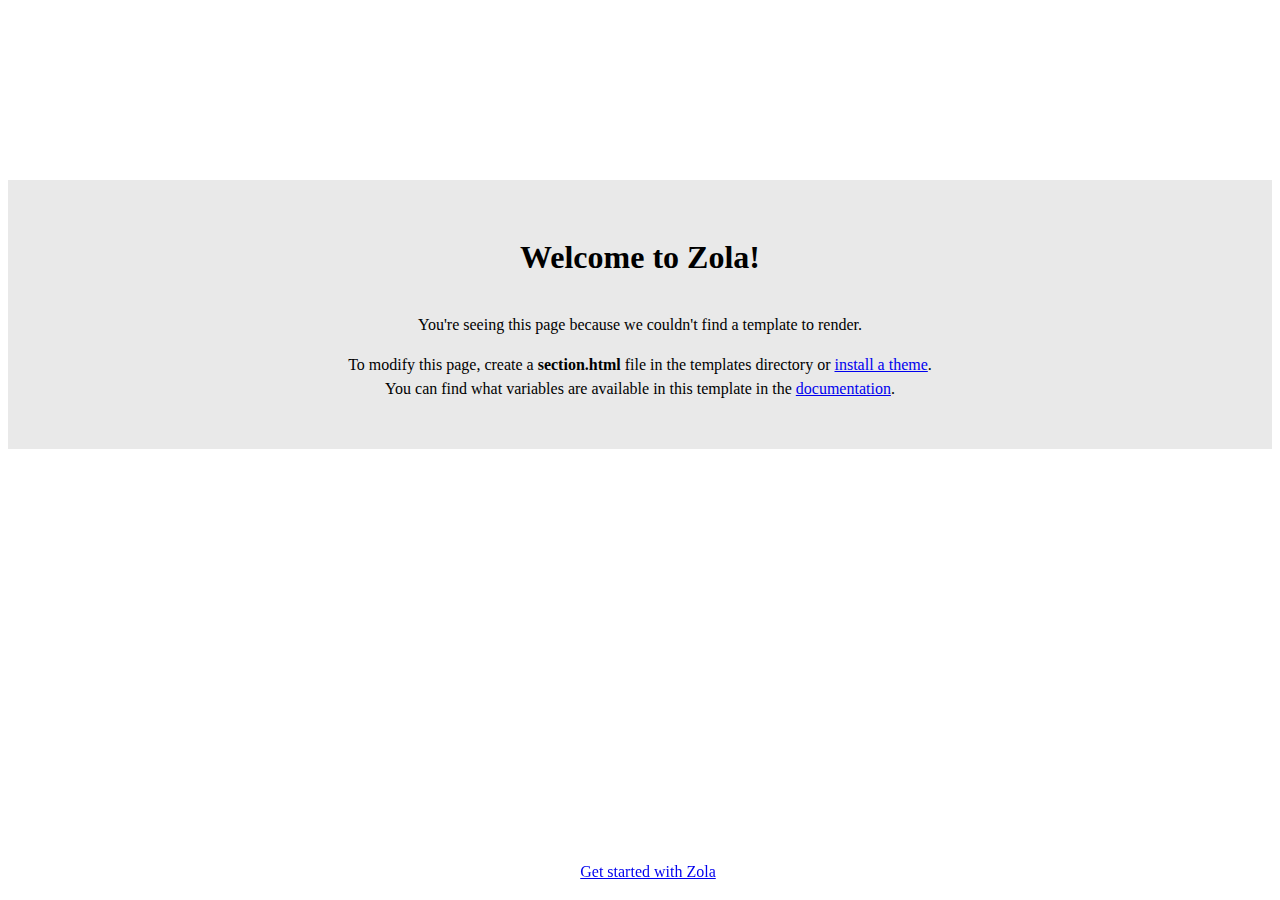
<file: news/index.html>
<html>
    <head>
        <title>Zola</title>
    </head>
    <body>
        <div class="container">
            <h1>Welcome to Zola!</h1>
            <p>
                You're seeing this page because we couldn't find a template to render.
            </p>
            <p>
                To modify this page, create a <b>section.html</b> file in the templates directory or
                <a href="https://www.getzola.org/documentation/themes/installing-and-using-themes/" target="_blank">install a theme</a>.
                <br>
                You can find what variables are available in this template in the <a href="https:&#x2F;&#x2F;www.getzola.org&#x2F;documentation&#x2F;templates&#x2F;pages-sections&#x2F;#section-variables" target="_blank">documentation</a>.
            </p>
        </div>
        <footer>
            <a href="https://www.getzola.org/documentation/getting-started/cli-usage/" target="_blank">Get started with Zola</a>
        </footer>
        <style>
            html {
                line-height: 1.5;
            }
            h1 {
                margin-bottom: 2rem;
            }
            .container {
                font-family: "sans-serif";
                text-align: center;
                margin-top: 20vh;
                padding: 2rem;
                background: #e9e9e9;
            }
            footer {
                position: fixed;
                width: 100%;
                bottom: 1rem;
                text-align: center;
            }
        </style>
    </body>
</html>
</file>
